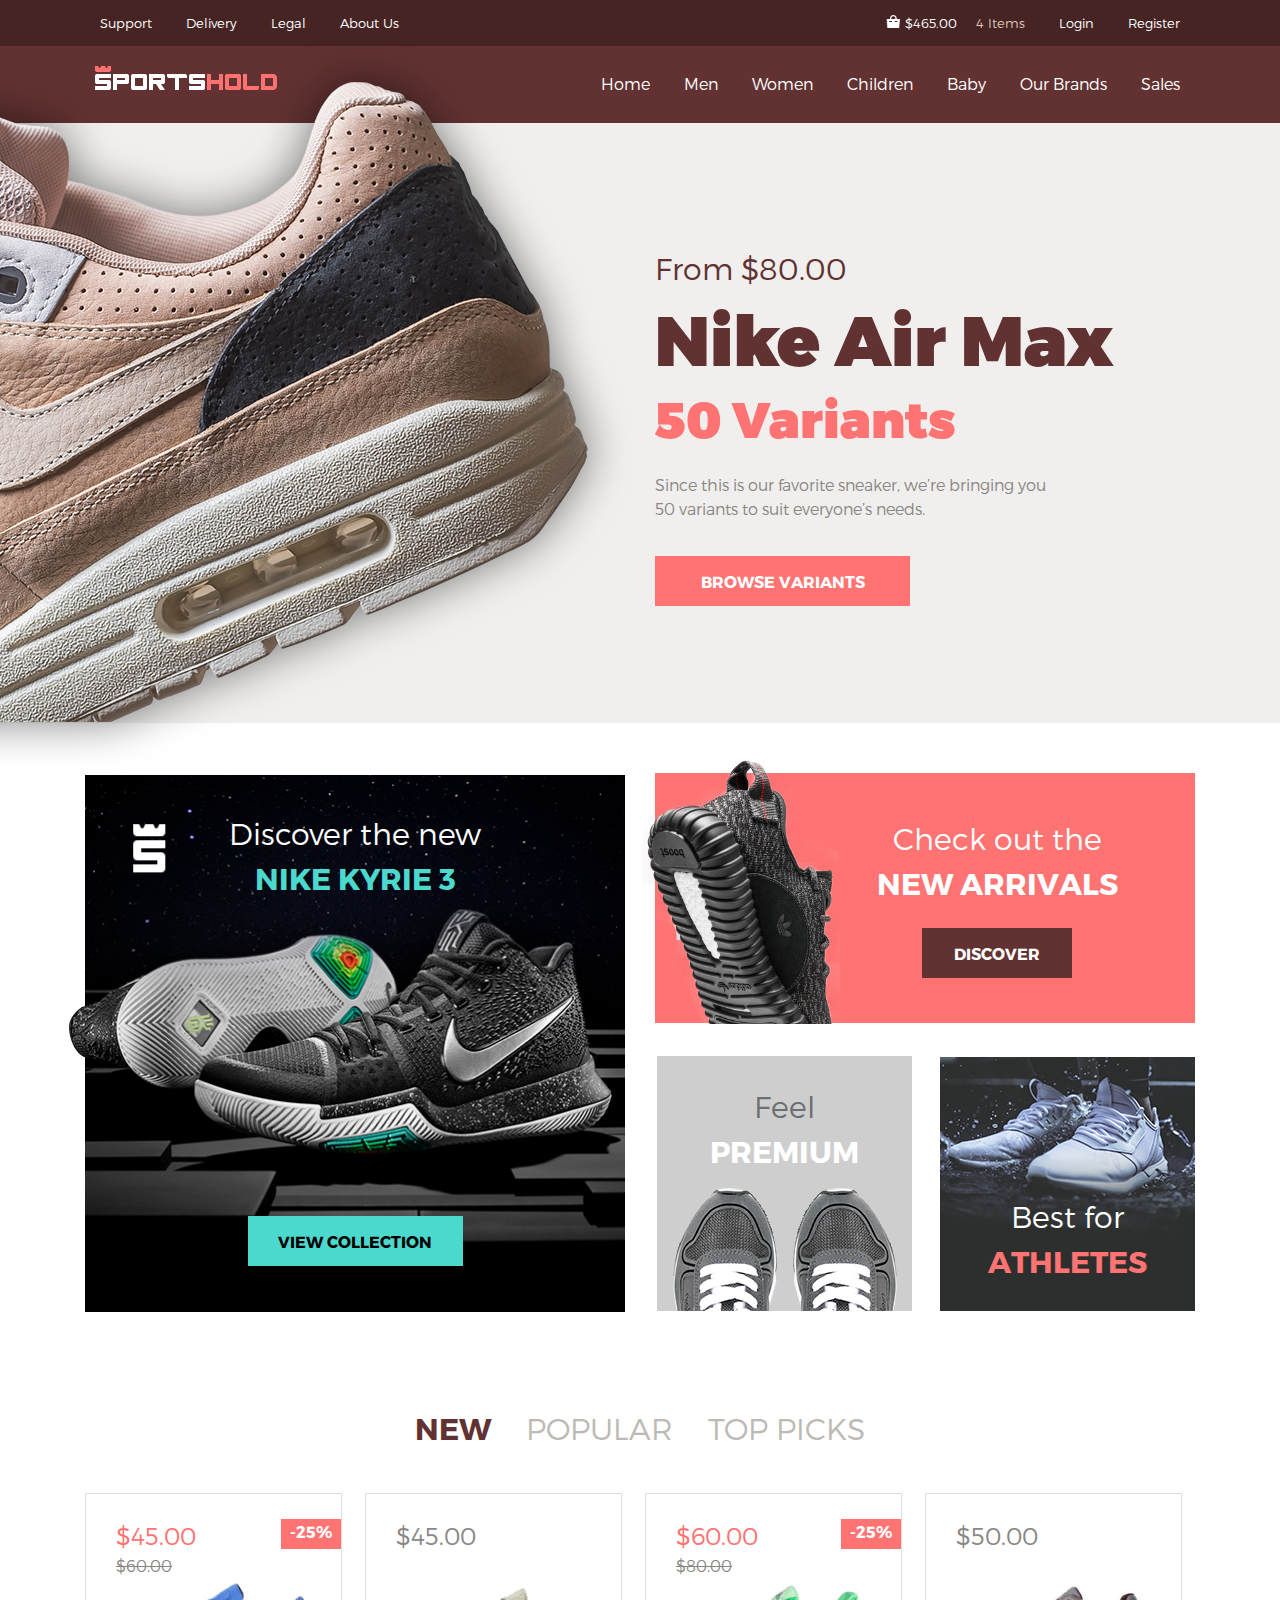
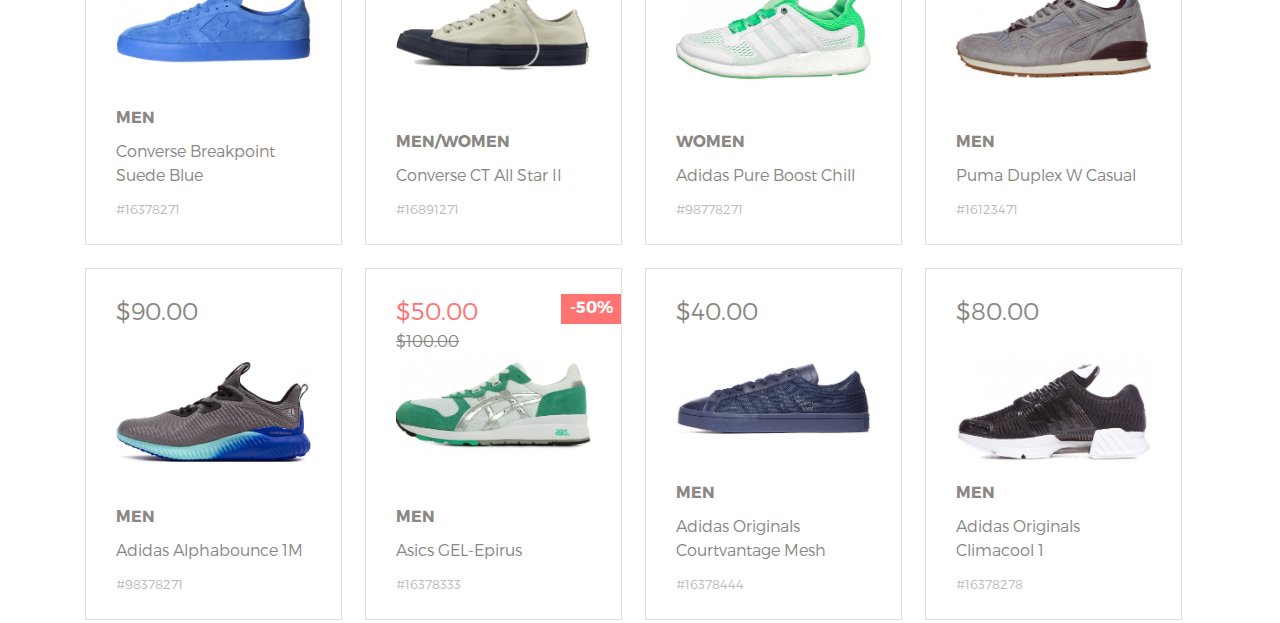
<file: index.html>
<!DOCTYPE html>
<html lang="en">
<head>
    <meta charset="UTF-8">
    <title>Document</title>
    <link rel="stylesheet" href="css/style.css">
    <script type="text/javascript" src="js/jQuery-v3.3.1.js"></script>
</head>
<body>
    <div class="header clearfix">
        <div class="header-top clearfix">
           <div class="header-holder clearfix">
                <div class="header-top-left">
                  <div class="left-menu">
                      <ul class="nav">
                          <li><a href="#">Support</a></li>
                          <li><a href="#">Delivery</a></li>
                          <li><a href="#">Legal</a></li>
                          <li><a href="#">About Us</a></li>
                      </ul>
                  </div>
                </div>
                
                <div class="header-top-right">
                      <div class="right-menu">
                          <ul class="nav">
                              <li><img src="img/basket-icon.png" alt=""><span>$465.00 <a href="#" class="items">4 Items</a></span></li>
                              <li><a href="#">Login</a></li>
                              <li><a href="#">Register</a></li>
                          </ul>
                      </div> 
                   </div>
           </div>
        </div>
        
        <div class="header-bottom clearfix">
            <div class="header-holder clearfix">
                <div class="header-bottom-left">
                    <div class="logo-wrap">
                        <img src="img/logo.png" alt="">
                    </div>
                </div>
                <div class="header-bottom-right">
                    <div class="main-menu">
                        <ul class="main-nav">
                          <li><a href="#">Home</a></li>
                          <li><a href="#">Men</a></li>
                          <li><a href="#">Women</a></li>
                          <li><a href="#">Children</a></li>
                          <li><a href="#">Baby</a></li>
                          <li><a href="#">Our Brands</a></li>
                          <li><a href="#">Sales</a></li>  
                        </ul>
                    </div>
                </div>
            </div>
        </div>
    </div>
    <div class="banner clearfix">
        <div class="item-content clearfix">
           <div class="banner-left clearfix">
              <div class="banner-img-wrap clearfix">
                  <img src="img/nike-air.png" alt="">
              </div> 
           </div>
           <div class="banner-right clearfix">
              <div class="banner-content">
                    <span class="nike-air-cost">From $80.00</span>
                    <h2 class="nike-air-title"> 
                    Nike Air Max  
                    </h2>
                    <span class="nike-air-variants">50 Variants</span>
                    <p class="descr">Since this is our favorite sneaker, we’re bringing you
    50 variants to suit everyone’s needs.</p>
                    <button class="browse-variats">
                        BROWSE VARIANTS
                    </button>
              </div> 
           </div> 
        </div>
    </div>
    <div class="item-content clearfix">
        <div class="features clearfix">
            <div class="features-left clearfix">
                <div class="block">
                    <div class="part-for-img1"><img src="img/partforimg1.png" alt=""></div>
                    <div class="span-wrap clearfix">
                       <span>Discover the new</span>
                       <span>NIKE KYRIE 3</span> 
                    </div>
                    
                    <button class="view-collection-button">
                        VIEW COLLECTION
                    </button>
                </div>
                
                
            </div>
            
            <div class="features-right clearfix">
                <div class="features-right-top clearfix">
                    <div class="block">
                       <div class="img-abs">
                           <img src="img/adidas-easy.png" alt="">
                       </div>
                         
                        <div class="inside-wrap clearfix">
                            <div class="span-wrap clearfix">
                                <span>Check out the</span>
                                <span>NEW ARRIVALS</span>
                            </div> 
                            <button class="discover-button">DISCOVER</button> 
                        </div>
                        
                        
                    </div>
                </div>
                <div class="features-right-bottom clearfix">
                    <div class="block first-block">
                        <div class="span-wrap clearfix">
                            <span>Best for</span>
                            <span>ATHLETES</span>
                        </div>
                    </div>
                    <div class="block second-block">
                        <div class="span-wrap clearfix">
                            <span>Feel</span>
                            <span>PREMIUM</span>
                        </div>
                    </div>
                </div>
                
            </div>
        </div>
        <div class="products-wrap clearfix">
           
            <div class="tabs-buttons-wrap">
                <div class="button-new tab-button">new</div>
                <div class="button-popular tab-button">popular</div>
                <div class="button-top tab-button">top picks</div>      
            </div>
            
            <div class="tabs-wrap">
                <div class="tabs-line">
                     <div class="tab-new tab">
                       <div class="block-line-wrap clearfix">
                             <div class="product-block product-block-with-sale id1 clearfix">
                               <div class="inside-products-wrap clearfix">
                                <div class="sale-wrap"><span>-25%</span></div>
                                 <div class="top-part-of-product-block part-of-product-block clearfix">
                                    <div class="span-wrap">
                                         <span class="product-price">$45.00</span>
                                         <span class="product-old-price">$60.00</span>
                                    </div>
                                 </div>
                                 <div class="middle-part-of-product-block part-of-product-block clearfix">
                                   <div class="img-wrap">
                                       <img src="img/converse.png" alt="">
                                   </div> 
                                 </div>
                                 <div class="bottom-part-of-product-block part-of-product-block clearfix">
                                     <div class="span-wrap">
                                         <span class="male-female">MEN</span>
                                         <span class="product-name">Converse Breakpoint
                                           Suede Blue</span>
                                         <span class="product-id">#16378271</span>
                                     </div>
                                 </div>
                                 </div>
                             </div>
                             <div class="product-block id2 clearfix">
                               <div class="inside-products-wrap clearfix">
                                 <div class="top-part-of-product-block part-of-product-block clearfix">
                                    <div class="span-wrap">
                                         <span class="product-price product-price-without-sale">$45.00</span>
                                    </div>
                                 </div>
                                 <div class="middle-part-of-product-block part-of-product-block clearfix">
                                   <div class="img-wrap">
                                       <img src="img/converse2.png" alt="">
                                   </div> 
                                 </div>
                                 <div class="bottom-part-of-product-block part-of-product-block clearfix">
                                     <div class="span-wrap">
                                         <span class="male-female">MEN/WOMEN</span>
                                         <span class="product-name">Converse CT All Star II</span>
                                         <span class="product-id">#16891271</span>
                                     </div>
                                 </div>
                                 </div>
                             </div>
                             <div class="product-block clearfix product-block-with-sale">
                               <div class="inside-products-wrap clearfix">
                                <div class="sale-wrap"><span>-25%</span></div>
                                 <div class="top-part-of-product-block part-of-product-block clearfix">
                                    <div class="span-wrap">
                                         <span class="product-price">$60.00</span>
                                         <span class="product-old-price">$80.00</span>
                                    </div>
                                 </div>
                                 <div class="middle-part-of-product-block part-of-product-block clearfix">
                                   <div class="img-wrap">
                                       <img src="img/adidaswomen.png" alt="">
                                   </div> 
                                 </div>
                                 <div class="bottom-part-of-product-block part-of-product-block clearfix">
                                     <div class="span-wrap">
                                         <span class="male-female">WOMEN</span>
                                         <span class="product-name">Adidas Pure Boost Chill</span>
                                         <span class="product-id">#98778271</span>
                                     </div>
                                 </div>
                                 </div>
                             </div>
                             <div class="product-block clearfix">
                               <div class="inside-products-wrap clearfix">
                                 <div class="top-part-of-product-block part-of-product-block clearfix">
                                    <div class="span-wrap">
                                         <span class="product-price product-price-without-sale">$50.00</span>
                                    </div>
                                 </div>
                                 <div class="middle-part-of-product-block part-of-product-block clearfix">
                                   <div class="img-wrap">
                                       <img src="img/puma.png" alt="">
                                   </div> 
                                 </div>
                                 <div class="bottom-part-of-product-block part-of-product-block clearfix">
                                     <div class="span-wrap">
                                         <span class="male-female">MEN</span>
                                         <span class="product-name">Puma Duplex W Casual</span>
                                         <span class="product-id">#16123471</span>
                                     </div>
                                 </div>
                                 </div>
                             </div>
                        </div>
                        <div class="block-line-wrap clearfix">
                             <div class="product-block clearfix">
                               <div class="inside-products-wrap clearfix">
                                 <div class="top-part-of-product-block part-of-product-block clearfix">
                                    <div class="span-wrap">
                                         <span class="product-price  product-price-without-sale">$90.00</span>
                                    </div>
                                 </div>
                                 <div class="middle-part-of-product-block part-of-product-block clearfix">
                                   <div class="img-wrap">
                                       <img src="img/adidasmen.png" alt="">
                                   </div> 
                                 </div>
                                 <div class="bottom-part-of-product-block part-of-product-block clearfix">
                                     <div class="span-wrap">
                                         <span class="male-female">MEN</span>
                                         <span class="product-name">Adidas Alphabounce 1M</span>
                                         <span class="product-id">#98378271</span>
                                     </div>
                                 </div>
                                 </div>
                             </div>
                             <div class="product-block clearfix product-block-with-sale">
                               <div class="inside-products-wrap clearfix">
                                <div class="sale-wrap"><span>-50%</span></div>
                                 <div class="top-part-of-product-block part-of-product-block clearfix">
                                    <div class="span-wrap">
                                         <span class="product-price">$50.00</span>
                                         <span class="product-old-price">$100.00</span>
                                    </div>
                                 </div>
                                 <div class="middle-part-of-product-block part-of-product-block clearfix">
                                   <div class="img-wrap">
                                       <img src="img/asicsmen.png" alt="">
                                   </div> 
                                 </div>
                                 <div class="bottom-part-of-product-block part-of-product-block clearfix">
                                     <div class="span-wrap">
                                         <span class="male-female">MEN</span>
                                         <span class="product-name">Asics GEL-Epirus</span>
                                         <span class="product-id">#16378333</span>
                                     </div>
                                 </div>
                                 </div>
                             </div>
                             <div class="product-block clearfix">
                               <div class="inside-products-wrap clearfix">
                                 <div class="top-part-of-product-block part-of-product-block clearfix">
                                    <div class="span-wrap">
                                         <span class="product-price product-price-without-sale">$40.00</span>
                                    </div>
                                 </div>
                                 <div class="middle-part-of-product-block part-of-product-block clearfix">
                                   <div class="img-wrap">
                                       <img src="img/adidasmen2.png" alt="">
                                   </div> 
                                 </div>
                                 <div class="bottom-part-of-product-block part-of-product-block clearfix">
                                     <div class="span-wrap">
                                         <span class="male-female">MEN</span>
                                         <span class="product-name">Adidas Originals
                                            Courtvantage Mesh</span>
                                         <span class="product-id">#16378444</span>
                                     </div>
                                 </div>
                                 </div>
                             </div>
                             <div class="product-block clearfix">
                               <div class="inside-products-wrap clearfix">
                                 <div class="top-part-of-product-block part-of-product-block clearfix">
                                    <div class="span-wrap">
                                         <span class="product-price product-price-without-sale">$80.00</span>
                                    </div>
                                 </div>
                                 <div class="middle-part-of-product-block part-of-product-block clearfix">
                                   <div class="img-wrap">
                                       <img src="img/adidasmen3.png" alt="">
                                   </div> 
                                 </div>
                                 <div class="bottom-part-of-product-block part-of-product-block clearfix">
                                     <div class="span-wrap">
                                         <span class="male-female">MEN</span>
                                         <span class="product-name">Adidas Originals
                                            Climacool 1</span>
                                         <span class="product-id">#16378278</span>
                                     </div>
                                 </div>
                                 </div>
                             </div>
                        </div>
                         
                     </div>
                     <div class="tab-popular tab">
                        <div class="block-line-wrap clearfix">
                             <div class="product-block clearfix product-block-with-sale">
                               <div class="inside-products-wrap clearfix">
                                <div class="sale-wrap"><span>-25%</span></div>
                                 <div class="top-part-of-product-block part-of-product-block clearfix">
                                    <div class="span-wrap">
                                         <span class="product-price">$45.00</span>
                                         <span class="product-old-price">$60.00</span>
                                    </div>
                                 </div>
                                 <div class="middle-part-of-product-block part-of-product-block clearfix">
                                   <div class="img-wrap">
                                       <img src="img/converse.png" alt="">
                                   </div> 
                                 </div>
                                 <div class="bottom-part-of-product-block part-of-product-block clearfix">
                                     <div class="span-wrap">
                                         <span class="male-female">MEN</span>
                                         <span class="product-name">Converse Breakpoint
                                           Suede Blue</span>
                                         <span class="product-id">#16378271</span>
                                     </div>
                                 </div>
                                 </div>
                             </div>
                             <div class="product-block clearfix product-block-with-sale">
                               <div class="inside-products-wrap clearfix">
                                <div class="sale-wrap"><span>-25%</span></div>
                                 <div class="top-part-of-product-block part-of-product-block clearfix">
                                    <div class="span-wrap">
                                         <span class="product-price">$45.00</span>
                                         <span class="product-old-price">$60.00</span>
                                    </div>
                                 </div>
                                 <div class="middle-part-of-product-block part-of-product-block clearfix">
                                   <div class="img-wrap">
                                       <img src="img/converse.png" alt="">
                                   </div> 
                                 </div>
                                 <div class="bottom-part-of-product-block part-of-product-block clearfix">
                                     <div class="span-wrap">
                                         <span class="male-female">MEN</span>
                                         <span class="product-name">Converse Breakpoint
                                           Suede Blue</span>
                                         <span class="product-id">#16378271</span>
                                     </div>
                                 </div>
                                 </div>
                             </div>
                             <div class="product-block clearfix product-block-with-sale">
                               <div class="inside-products-wrap clearfix">
                                <div class="sale-wrap"><span>-25%</span></div>
                                 <div class="top-part-of-product-block part-of-product-block clearfix">
                                    <div class="span-wrap">
                                         <span class="product-price">$45.00</span>
                                         <span class="product-old-price">$60.00</span>
                                    </div>
                                 </div>
                                 <div class="middle-part-of-product-block part-of-product-block clearfix">
                                   <div class="img-wrap">
                                       <img src="img/converse.png" alt="">
                                   </div> 
                                 </div>
                                 <div class="bottom-part-of-product-block part-of-product-block clearfix">
                                     <div class="span-wrap">
                                         <span class="male-female">MEN</span>
                                         <span class="product-name">Converse Breakpoint
                                           Suede Blue</span>
                                         <span class="product-id">#16378271</span>
                                     </div>
                                 </div>
                                 </div>
                             </div>
                             <div class="product-block clearfix product-block-with-sale">
                               <div class="inside-products-wrap clearfix">
                                <div class="sale-wrap"><span>-25%</span></div>
                                 <div class="top-part-of-product-block part-of-product-block clearfix">
                                    <div class="span-wrap">
                                         <span class="product-price">$45.00</span>
                                         <span class="product-old-price">$60.00</span>
                                    </div>
                                 </div>
                                 <div class="middle-part-of-product-block part-of-product-block clearfix">
                                   <div class="img-wrap">
                                       <img src="img/converse.png" alt="">
                                   </div> 
                                 </div>
                                 <div class="bottom-part-of-product-block part-of-product-block clearfix">
                                     <div class="span-wrap">
                                         <span class="male-female">MEN</span>
                                         <span class="product-name">Converse Breakpoint
                                           Suede Blue</span>
                                         <span class="product-id">#16378271</span>
                                     </div>
                                 </div>
                                 </div>
                             </div>
                        </div>
                     </div>
                     <div class="tab-top tab">
                         <div class="block-line-wrap clearfix">
                             <div class="product-block clearfix product-block-with-sale">
                               <div class="inside-products-wrap clearfix">
                                <div class="sale-wrap"><span>-25%</span></div>
                                 <div class="top-part-of-product-block part-of-product-block clearfix">
                                    <div class="span-wrap">
                                         <span class="product-price">$45.00</span>
                                         <span class="product-old-price">$60.00</span>
                                    </div>
                                 </div>
                                 <div class="middle-part-of-product-block part-of-product-block clearfix">
                                   <div class="img-wrap">
                                       <img src="img/converse.png" alt="">
                                   </div> 
                                 </div>
                                 <div class="bottom-part-of-product-block part-of-product-block clearfix">
                                     <div class="span-wrap">
                                         <span class="male-female">MEN</span>
                                         <span class="product-name">Converse Breakpoint
                                           Suede Blue</span>
                                         <span class="product-id">#16378271</span>
                                     </div>
                                 </div>
                                 </div>
                             </div>
                             <div class="product-block clearfix product-block-with-sale">
                               <div class="inside-products-wrap clearfix">
                                <div class="sale-wrap"><span>-25%</span></div>
                                 <div class="top-part-of-product-block part-of-product-block clearfix">
                                    <div class="span-wrap">
                                         <span class="product-price">$45.00</span>
                                         <span class="product-old-price">$60.00</span>
                                    </div>
                                 </div>
                                 <div class="middle-part-of-product-block part-of-product-block clearfix">
                                   <div class="img-wrap">
                                       <img src="img/converse.png" alt="">
                                   </div> 
                                 </div>
                                 <div class="bottom-part-of-product-block part-of-product-block clearfix">
                                     <div class="span-wrap">
                                         <span class="male-female">MEN</span>
                                         <span class="product-name">Converse Breakpoint
                                           Suede Blue</span>
                                         <span class="product-id">#16378271</span>
                                     </div>
                                 </div>
                                 </div>
                             </div>
                             <div class="product-block clearfix product-block-with-sale">
                               <div class="inside-products-wrap clearfix">
                                <div class="sale-wrap"><span>-25%</span></div>
                                 <div class="top-part-of-product-block part-of-product-block clearfix">
                                    <div class="span-wrap">
                                         <span class="product-price">$45.00</span>
                                         <span class="product-old-price">$60.00</span>
                                    </div>
                                 </div>
                                 <div class="middle-part-of-product-block part-of-product-block clearfix">
                                   <div class="img-wrap">
                                       <img src="img/converse.png" alt="">
                                   </div> 
                                 </div>
                                 <div class="bottom-part-of-product-block part-of-product-block clearfix">
                                     <div class="span-wrap">
                                         <span class="male-female">MEN</span>
                                         <span class="product-name">Converse Breakpoint
                                           Suede Blue</span>
                                         <span class="product-id">#16378271</span>
                                     </div>
                                 </div>
                                 </div>
                             </div>
                        </div>
                     </div>
                </div>
            </div>
            
            
        </div>
    </div>
     <script src="js/products.js"></script>
     <script src="js/links.js"></script>
</body>
</html>
</file>
<file: css/style.css>
* {
  /* HTML5 display-role reset for older browsers */ }
  * html, * body, * div, * span, * applet, * object, * iframe, * h1, * h2, * h3, * h4, * h5, * h6, * p, * blockquote, * pre, * a, * abbr, * acronym, * address, * big, * cite, * code, * del, * dfn, * em, * img, * ins, * kbd, * q, * s, * samp, * small, * strike, * strong, * sub, * sup, * tt, * var, * b, * u, * i, * center, * dl, * dt, * dd, * ol, * ul, * li, * fieldset, * form, * label, * legend, * table, * caption, * tbody, * tfoot, * thead, * tr, * th, * td, * article, * aside, * canvas, * details, * embed, * figure, * figcaption, * footer, * header, * hgroup, * menu, * nav, * output, * ruby, * section, * summary, * time, * mark, * audio, * video {
    margin: 0;
    padding: 0;
    border: 0;
    font-size: 100%;
    font: inherit;
    vertical-align: baseline; }
  * article, * aside, * details, * figcaption, * figure, * footer, * header, * hgroup, * menu, * nav, * section {
    display: block; }
  * body {
    line-height: 1; }
  * ol, * ul {
    list-style: none; }
  * blockquote, * q {
    quotes: none; }
  * blockquote:before, * blockquote:after {
    content: '';
    content: none; }
  * q:before, * q:after {
    content: '';
    content: none; }
  * table {
    border-collapse: collapse;
    border-spacing: 0; }

a {
  text-decoration: none; }

.clearfix:after {
  content: "";
  display: table;
  clear: both; }

@font-face {
  font-family: TruenoLt;
  src: url(../fonts/TruenoLt.otf); }
@font-face {
  font-family: TruenoUltBlk;
  src: url(../fonts/TruenoUltBlk.otf); }
@font-face {
  font-family: TruenoBd;
  src: url(../fonts/TruenoBd.otf); }
.header {
  width: 100%; }
  .header .header-top {
    background: #472424; }
    .header .header-top .header-holder {
      width: 1110px;
      margin: 0 auto; }
      .header .header-top .header-holder .header-top-left {
        width: 50%;
        float: left; }
        .header .header-top .header-holder .header-top-left .left-menu {
          float: left; }
          .header .header-top .header-holder .header-top-left .left-menu .nav li {
            display: inline-block;
            padding: 15px 0px 15px 0px; }
            .header .header-top .header-holder .header-top-left .left-menu .nav li a {
              padding: 15px;
              font-family: TruenoLt;
              font-size: 13px;
              color: white;
              transition: all ease 0.3s;
              position: relative;
              z-index: 1; }
              .header .header-top .header-holder .header-top-left .left-menu .nav li a:hover:before {
                height: 100%; }
            .header .header-top .header-holder .header-top-left .left-menu .nav li a::before {
              content: "";
              z-index: -1;
              position: absolute;
              left: 0;
              top: 0;
              width: 100%;
              height: 0;
              background: #ff7373;
              transition: all ease 0.3s; }
      .header .header-top .header-holder .header-top-right {
        width: 50%;
        float: right; }
        .header .header-top .header-holder .header-top-right .right-menu {
          float: right; }
          .header .header-top .header-holder .header-top-right .right-menu .nav li {
            display: inline-block;
            padding: 15px 0px 15px 0px; }
            .header .header-top .header-holder .header-top-right .right-menu .nav li img {
              width: 14px;
              padding-right: 5px; }
            .header .header-top .header-holder .header-top-right .right-menu .nav li span {
              font-family: TruenoLt;
              font-size: 13px;
              color: white; }
              .header .header-top .header-holder .header-top-right .right-menu .nav li span a.items {
                color: #dcc5b8; }
            .header .header-top .header-holder .header-top-right .right-menu .nav li a {
              padding: 15px;
              font-family: TruenoLt;
              font-size: 13px;
              color: white;
              transition: all ease 0.3s;
              position: relative;
              z-index: 1; }
              .header .header-top .header-holder .header-top-right .right-menu .nav li a:hover:before {
                height: 100%; }
            .header .header-top .header-holder .header-top-right .right-menu .nav li a::before {
              content: "";
              z-index: -1;
              position: absolute;
              left: 0;
              top: 0;
              width: 100%;
              height: 0;
              background: #ff7373;
              transition: all ease 0.3s; }
  .header .header-bottom {
    background: #623232; }
    .header .header-bottom .header-holder {
      width: 1110px;
      margin: 0 auto; }
      .header .header-bottom .header-holder .header-bottom-left {
        width: 40%;
        float: left; }
        .header .header-bottom .header-holder .header-bottom-left .logo-wrap {
          margin-top: 20px;
          margin-left: 10px; }
      .header .header-bottom .header-holder .header-bottom-right {
        width: 60%;
        float: right; }
        .header .header-bottom .header-holder .header-bottom-right .main-menu {
          float: right; }
          .header .header-bottom .header-holder .header-bottom-right .main-menu .main-nav li {
            display: inline-block;
            padding: 30px 0px 30px 0px; }
            .header .header-bottom .header-holder .header-bottom-right .main-menu .main-nav li a {
              font-family: TruenoLt;
              z-index: 1;
              font-size: 16px;
              color: white;
              padding: 30px 15px 30px 15px;
              position: relative; }
              .header .header-bottom .header-holder .header-bottom-right .main-menu .main-nav li a:hover:after {
                width: 100%; }
            .header .header-bottom .header-holder .header-bottom-right .main-menu .main-nav li a::after {
              content: "";
              position: absolute;
              width: 0;
              height: 4px;
              background: #ff7373;
              transition: all ease 0.4s;
              left: 0;
              bottom: 0; }

.item-content {
  width: 1110px;
  margin: 0 auto; }

.banner {
  width: 100%;
  height: 600px;
  background: #f0efee; }
  .banner .banner-left {
    width: 50%;
    float: left;
    height: -webkit-fill-available; }
    .banner .banner-left .banner-img-wrap {
      position: relative;
      left: 0;
      top: 0; }
      .banner .banner-left .banner-img-wrap img {
        position: absolute;
        left: -430px;
        top: -90px; }
  .banner .banner-right {
    float: right;
    width: 50%;
    height: -webkit-fill-available; }
    .banner .banner-right .banner-content {
      float: right;
      width: 540px; }
      .banner .banner-right .banner-content span {
        display: block; }
      .banner .banner-right .banner-content span.nike-air-cost {
        font-family: TruenoLt;
        font-size: 30px;
        color: #623232;
        margin-top: 130px; }
      .banner .banner-right .banner-content h2.nike-air-title {
        font-family: TruenoUltBlk;
        font-size: 70px;
        color: #623232;
        margin-top: 20px; }
      .banner .banner-right .banner-content span.nike-air-variants {
        font-family: TruenoUltBlk;
        font-size: 50px;
        color: #ff7373;
        margin-top: 20px; }
      .banner .banner-right .banner-content p.descr {
        font-family: TruenoLt;
        font-size: 16px;
        color: #8a8784;
        line-height: 1.5;
        margin-top: 30px;
        width: 405px; }
      .banner .banner-right .banner-content .browse-variats {
        font-family: TruenoBd;
        width: 255px;
        height: 50px;
        outline: 0;
        border: 0;
        cursor: pointer;
        background: #ff7373;
        font-size: 16px;
        color: white;
        margin-top: 35px; }

.item-content {
  width: 1110px;
  margin: 0 auto; }

.features {
  margin-top: 50px;
  width: 100%; }
  .features .features-left {
    width: 50%;
    float: left; }
    .features .features-left .block {
      width: 540px;
      float: left;
      height: 540px;
      background: url(../img/1img.png) no-repeat center;
      background-size: contain;
      position: relative; }
      .features .features-left .block .span-wrap span {
        font-family: TruenoLt;
        font-size: 30px;
        color: white;
        display: block;
        text-align: center;
        padding-top: 45px; }
        .features .features-left .block .span-wrap span:last-child {
          padding-top: 15px;
          color: #4bd8cd;
          font-family: TruenoBd; }
      .features .features-left .block .view-collection-button {
        font-size: 16px;
        color: black;
        font-family: TruenoBd;
        outline: none;
        border: 0;
        width: 215px;
        height: 50px;
        background: #4bd8cd;
        margin: 0 auto;
        margin-top: 323px;
        display: block;
        cursor: pointer; }
      .features .features-left .block .part-for-img1 {
        position: absolute;
        left: -17px;
        top: 230px; }
  .features .features-right {
    width: 50%;
    float: right; }
    .features .features-right .features-right-top .block {
      float: right;
      width: 540px;
      height: 250px;
      background: #ff7373;
      position: relative; }
      .features .features-right .features-right-top .block .img-abs {
        width: 200px;
        position: absolute;
        top: -16px;
        left: -14px; }
        .features .features-right .features-right-top .block .img-abs img {
          width: 200px; }
      .features .features-right .features-right-top .block .inside-wrap {
        width: 260px;
        margin-left: 212px; }
        .features .features-right .features-right-top .block .inside-wrap .discover-button {
          font-size: 16px;
          font-family: TruenoBd;
          outline: none;
          border: 0;
          color: white;
          width: 150px;
          height: 50px;
          background: #623232;
          cursor: pointer;
          display: block;
          margin: 0 auto;
          margin-top: 30px; }
        .features .features-right .features-right-top .block .inside-wrap .span-wrap span {
          font-size: 30px;
          padding-top: 50px;
          color: white;
          font-family: TruenoLt;
          display: block;
          text-align: center; }
          .features .features-right .features-right-top .block .inside-wrap .span-wrap span:last-child {
            font-family: TruenoBd;
            padding-top: 15px; }
    .features .features-right .features-right-bottom {
      margin-top: 33px; }
      .features .features-right .features-right-bottom .block {
        width: 255px;
        height: 255px;
        background-size: contain;
        float: right; }
      .features .features-right .features-right-bottom .first-block {
        background: url(../img/img3.png) no-repeat center; }
        .features .features-right .features-right-bottom .first-block .span-wrap span {
          padding-top: 145px;
          font-size: 30px;
          color: white;
          font-family: TruenoLt;
          display: block;
          text-align: center; }
          .features .features-right .features-right-bottom .first-block .span-wrap span:last-child {
            font-family: TruenoBd;
            padding-top: 15px;
            color: #ff7373; }
      .features .features-right .features-right-bottom .second-block {
        background: url(../img/img4.png) no-repeat center;
        margin-right: 28px; }
        .features .features-right .features-right-bottom .second-block .span-wrap span {
          padding-top: 35px;
          font-size: 30px;
          color: #6b7072;
          font-family: TruenoLt;
          display: block;
          text-align: center; }
          .features .features-right .features-right-bottom .second-block .span-wrap span:last-child {
            font-family: TruenoBd;
            padding-top: 15px;
            color: white; }

.products-wrap {
  margin-top: 100px; }
  .products-wrap .tabs-buttons-wrap {
    width: 450px;
    margin: 0 auto;
    display: -webkit-flex;
    display: -moz-flex;
    display: -ms-flex;
    display: -o-flex;
    display: flex;
    justify-content: space-between; }
    .products-wrap .tabs-buttons-wrap .tab-button {
      font-size: 30px;
      font-family: TruenoLt;
      color: #bdb9b5;
      text-transform: uppercase;
      cursor: pointer;
      transition: all ease 0.3s; }
      .products-wrap .tabs-buttons-wrap .tab-button:hover {
        text-shadow: 1px 1px 5px #81939B; }
    .products-wrap .tabs-buttons-wrap .button-new {
      font-family: TruenoBd;
      color: #623232; }
  .products-wrap .tabs-wrap {
    margin-top: 50px;
    width: 1110px;
    height: 730px;
    overflow: hidden; }
    .products-wrap .tabs-wrap .tabs-line {
      width: 3330px;
      height: 730;
      float: left; }
      .products-wrap .tabs-wrap .tabs-line .tab {
        width: 1110px;
        height: 730px;
        float: left; }
        .products-wrap .tabs-wrap .tabs-line .tab .block-line-wrap {
          margin-top: 23px; }
          .products-wrap .tabs-wrap .tabs-line .tab .block-line-wrap:first-child {
            margin-top: 0; }
          .products-wrap .tabs-wrap .tabs-line .tab .block-line-wrap .product-block-with-sale:hover {
            border: 1px solid #8a8784; }
            .products-wrap .tabs-wrap .tabs-line .tab .block-line-wrap .product-block-with-sale:hover .inside-products-wrap .sale-wrap {
              transform: rotate(360deg);
              transition: all ease 1s; }
            .products-wrap .tabs-wrap .tabs-line .tab .block-line-wrap .product-block-with-sale:hover .inside-products-wrap .top-part-of-product-block .span-wrap span.product-price {
              font-size: 30px; }
            .products-wrap .tabs-wrap .tabs-line .tab .block-line-wrap .product-block-with-sale:hover .inside-products-wrap .top-part-of-product-block .span-wrap span.product-old-price {
              font-size: 12px;
              padding-top: 7px; }
          .products-wrap .tabs-wrap .tabs-line .tab .block-line-wrap .product-block {
            float: left;
            margin-left: 23px;
            width: 195px;
            height: 290px;
            border: 1px solid #e0dfde;
            padding: 30px;
            position: relative;
            cursor: pointer;
            transition: all ease 0.3s; }
            .products-wrap .tabs-wrap .tabs-line .tab .block-line-wrap .product-block:hover {
              border: 1px solid #8a8784; }
            .products-wrap .tabs-wrap .tabs-line .tab .block-line-wrap .product-block:first-child {
              margin-left: 0; }
            .products-wrap .tabs-wrap .tabs-line .tab .block-line-wrap .product-block .inside-products-wrap .sale-wrap {
              position: absolute;
              top: 25px;
              right: 0;
              height: 30px;
              width: 60px;
              background: #ff7373; }
              .products-wrap .tabs-wrap .tabs-line .tab .block-line-wrap .product-block .inside-products-wrap .sale-wrap span {
                font-family: TruenoBd;
                color: white;
                font-size: 16px;
                display: block;
                text-align: center;
                margin-top: 5px; }
            .products-wrap .tabs-wrap .tabs-line .tab .block-line-wrap .product-block .inside-products-wrap .part-of-product-block {
              width: 100%; }
            .products-wrap .tabs-wrap .tabs-line .tab .block-line-wrap .product-block .inside-products-wrap .top-part-of-product-block {
              height: 50px; }
              .products-wrap .tabs-wrap .tabs-line .tab .block-line-wrap .product-block .inside-products-wrap .top-part-of-product-block .span-wrap span {
                font-family: TruenoLt;
                display: block;
                transition: all ease 0.4s; }
              .products-wrap .tabs-wrap .tabs-line .tab .block-line-wrap .product-block .inside-products-wrap .top-part-of-product-block .span-wrap span.product-price {
                font-size: 24px;
                color: #ff7373; }
              .products-wrap .tabs-wrap .tabs-line .tab .block-line-wrap .product-block .inside-products-wrap .top-part-of-product-block .span-wrap span.product-price-without-sale {
                color: #8a8784; }
              .products-wrap .tabs-wrap .tabs-line .tab .block-line-wrap .product-block .inside-products-wrap .top-part-of-product-block .span-wrap span.product-old-price {
                font-size: 16px;
                padding-top: 10px;
                color: #8a8784;
                text-decoration: line-through; }
            .products-wrap .tabs-wrap .tabs-line .tab .block-line-wrap .product-block .inside-products-wrap .middle-part-of-product-block {
              padding-top: 7px;
              height: 100px; }
              .products-wrap .tabs-wrap .tabs-line .tab .block-line-wrap .product-block .inside-products-wrap .middle-part-of-product-block .img-wrap img {
                width: 100%; }
            .products-wrap .tabs-wrap .tabs-line .tab .block-line-wrap .product-block .inside-products-wrap .bottom-part-of-product-block {
              height: 135px;
              position: relative; }
              .products-wrap .tabs-wrap .tabs-line .tab .block-line-wrap .product-block .inside-products-wrap .bottom-part-of-product-block .span-wrap {
                position: absolute;
                bottom: 0;
                left: 0; }
                .products-wrap .tabs-wrap .tabs-line .tab .block-line-wrap .product-block .inside-products-wrap .bottom-part-of-product-block .span-wrap span {
                  display: block; }
                .products-wrap .tabs-wrap .tabs-line .tab .block-line-wrap .product-block .inside-products-wrap .bottom-part-of-product-block .span-wrap span.male-female {
                  font-size: 16px;
                  color: #8a8784;
                  font-family: TruenoBd; }
                .products-wrap .tabs-wrap .tabs-line .tab .block-line-wrap .product-block .inside-products-wrap .bottom-part-of-product-block .span-wrap span.product-name {
                  font-size: 16px;
                  color: #8a8784;
                  font-family: TruenoLt;
                  padding-top: 14px;
                  line-height: 1.5; }
                .products-wrap .tabs-wrap .tabs-line .tab .block-line-wrap .product-block .inside-products-wrap .bottom-part-of-product-block .span-wrap span.product-id {
                  font-size: 13px;
                  color: #bdb9b5;
                  font-family: TruenoLt;
                  padding-top: 16px; }

/*# sourceMappingURL=style.css.map */
</file>
